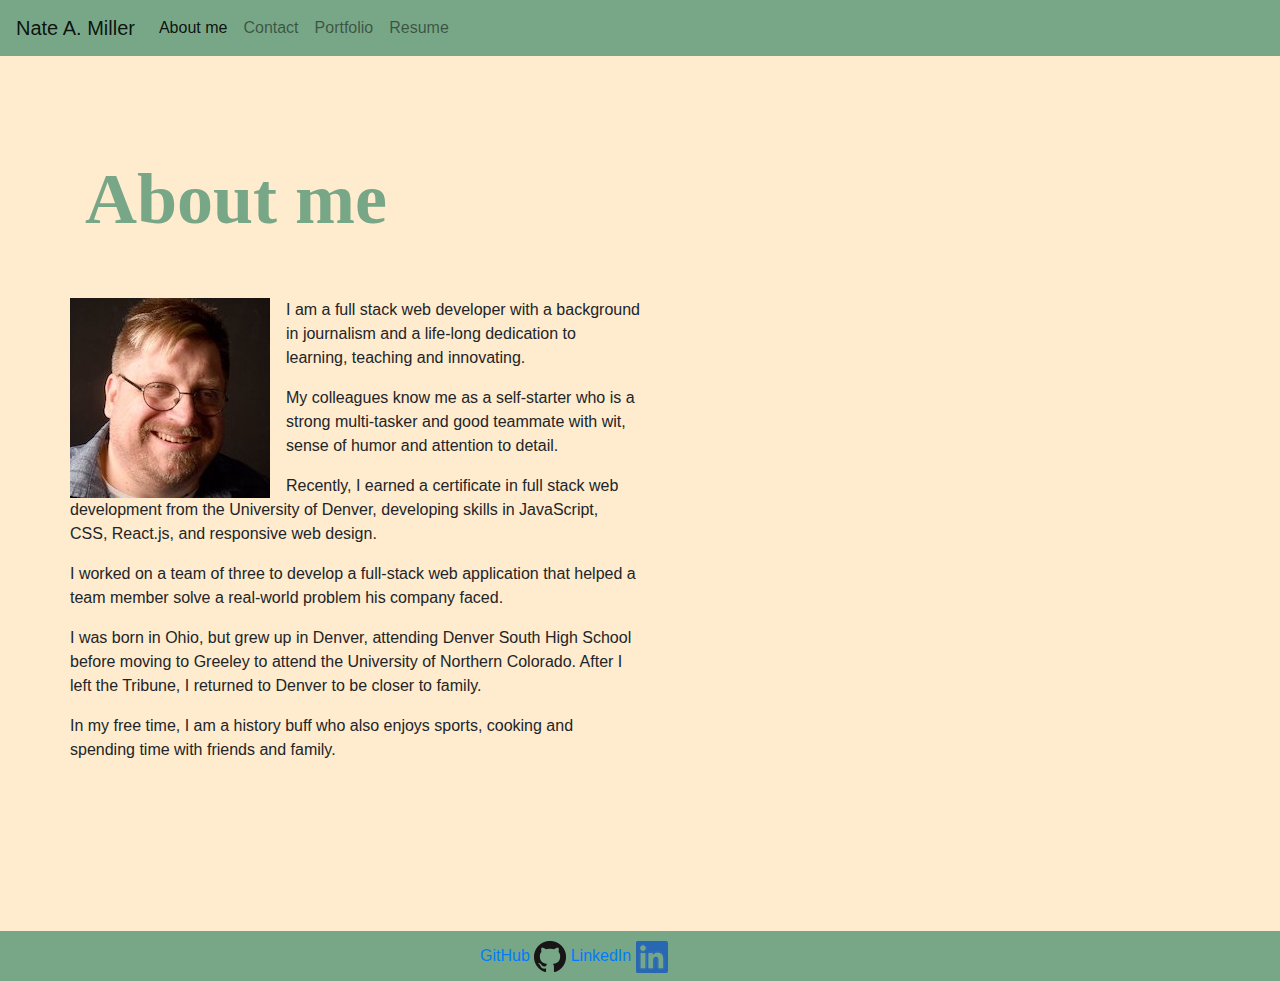
<file: index.html>
<!DOCTYPE html>
<html lang="en">
  <head>
    <meta charset="UTF-8" />
    <meta name="viewport" content="width=device-width, initial-scale=1.0" />
    <title>Nate Miller</title>
    <link
      rel="stylesheet"
      href="https://stackpath.bootstrapcdn.com/bootstrap/4.5.2/css/bootstrap.min.css"
      integrity="sha384-JcKb8q3iqJ61gNV9KGb8thSsNjpSL0n8PARn9HuZOnIxN0hoP+VmmDGMN5t9UJ0Z"
      crossorigin="anonymous"
    />
    <link rel="stylesheet" href="assets/styles.css" />
  </head>
  <body class="bground">
    <nav
      class="navbar navbar-expand-lg navbar-light lg-light"
      style="background-color: #78a787"
    >
      <a class="navbar-brand" href="index.html">Nate A. Miller</a>
      <button
        class="navbar-toggler"
        type="button"
        data-toggle="collapse"
        data-target="#navbarNav"
        aria-controls="navbarNav"
        aria-expanded="false"
        aria-label="Toggle navigation"
      >
        <span class="navbar-toggler-icon"></span>
      </button>
      <div class="collapse navbar-collapse" id="navbarNav">
        <ul class="navbar-nav">
          <li class="nav-item active">
            <a class="nav-link" href="index.html"
              >About me <span class="sr-only">(current)</span></a
            >
          </li>
          <li class="nav-item">
            <a class="nav-link" href="contact.html">Contact</a>
          </li>
          <li class="nav-item">
            <a class="nav-link" href="portfolio.html">Portfolio</a>
          </li>
          <li class="nav-item">
            <a class="nav-link" href="resume.html">Resume</a>
          </li>
        </ul>
      </div>
    </nav>
    <article class="wrapper">
      <section class="container">
        <div class="row">
          <div class="col-lg-12">
            <h1 class="top">About me</h1>
          </div>
          <article class="row single-post mt-5 no-gutters">
            <div class="col-md-6">
              <div class="image-wrapper float-left pr-3">
                <img
                  src="assets/NateMillerSmall.jpg"
                  alt="Nate Miller"
                  title="Nate Miller"
                />
              </div>
              <div>
                <p>
                  I am a full stack web developer with a background in journalism and a life-long dedication to learning, teaching and innovating.
                </p>
                <p>
                  My colleagues know me as a self-starter who is a strong multi-tasker and good teammate with wit, sense of humor and attention to detail. 
                <p>
                  Recently, I earned a certificate in full stack web development from the University of Denver, developing skills in JavaScript, CSS, React.js, and responsive web design.  
                </p>
                <p>
                  I worked on a team of three to develop a full-stack web application that helped a team member solve a real-world problem his company faced.
                </p>
                <p>
                  I was born in Ohio, but grew up in Denver, attending Denver
                  South High School before moving to Greeley to attend the
                  University of Northern Colorado. After I left the Tribune, I
                  returned to Denver to be closer to family.
                </p>
                <p>
                  In my free time, I am a history buff who also enjoys sports,
                  cooking and spending time with friends and family.
                </p>
              </div>
            </div>
          </article>
        </div>
      </section>
      <div class="push"></div>
    </article>
    <footer class="footer">
      <div class="github">
        <a href="https://github.com/nmiller2379">
          GitHub
          <img src="assets/GitHub-Mark-32px.png" alt="HTML tutorial">
          </a>
          <a href="https://www.linkedin.com/in/nate-miller-80322529/">
            LinkedIn
            <img src="assets/Sm-LI-In-Bug.png" alt="HTML tutorial">
            </a>
      </div>
      
    </footer>
  </body>
  <script
    src="https://code.jquery.com/jquery-3.5.1.slim.min.js"
    integrity="sha384-DfXdz2htPH0lsSSs5nCTpuj/zy4C+OGpamoFVy38MVBnE+IbbVYUew+OrCXaRkfj"
    crossorigin="anonymous"
  ></script>
  <script
    src="https://cdn.jsdelivr.net/npm/popper.js@1.16.1/dist/umd/popper.min.js"
    integrity="sha384-9/reFTGAW83EW2RDu2S0VKaIzap3H66lZH81PoYlFhbGU+6BZp6G7niu735Sk7lN"
    crossorigin="anonymous"
  ></script>
  <script
    src="https://stackpath.bootstrapcdn.com/bootstrap/4.5.2/js/bootstrap.min.js"
    integrity="sha384-B4gt1jrGC7Jh4AgTPSdUtOBvfO8shuf57BaghqFfPlYxofvL8/KUEfYiJOMMV+rV"
    crossorigin="anonymous"
  ></script>
</html>
</file>
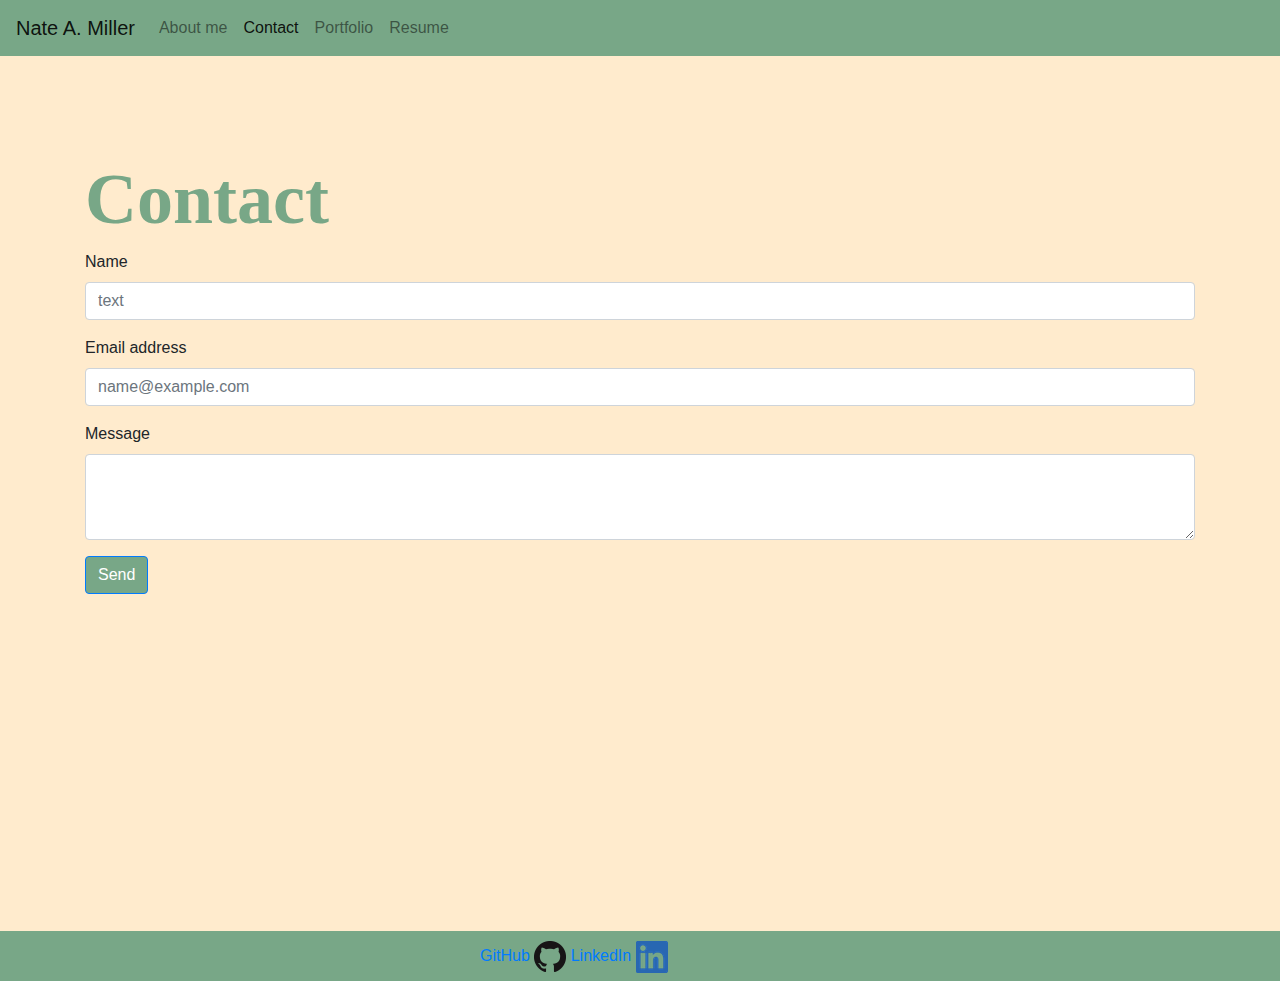
<file: contact.html>
<!DOCTYPE html>
<html lang="en">
  <head>
    <meta charset="UTF-8" />
    <meta name="viewport" content="width=device-width, initial-scale=1.0" />
    <title>Nate A. Miller</title>
    <link
      rel="stylesheet"
      href="https://stackpath.bootstrapcdn.com/bootstrap/4.5.2/css/bootstrap.min.css"
      integrity="sha384-JcKb8q3iqJ61gNV9KGb8thSsNjpSL0n8PARn9HuZOnIxN0hoP+VmmDGMN5t9UJ0Z"
      crossorigin="anonymous"
    />
    <link rel="stylesheet" href="assets/styles.css" />
  </head>
  <body class="bground">
    <nav
      class="navbar navbar-expand-lg navbar-light lg-light"
      style="background-color: #78a787"
    >
      <a class="navbar-brand" href="index.html">Nate A. Miller</a>
      <button
        class="navbar-toggler"
        type="button"
        data-toggle="collapse"
        data-target="#navbarNav"
        aria-controls="navbarNav"
        aria-expanded="false"
        aria-label="Toggle navigation"
      >
        <span class="navbar-toggler-icon"></span>
      </button>
      <div class="collapse navbar-collapse" id="navbarNav">
        <ul class="navbar-nav">
          <li class="nav-item">
            <a class="nav-link" href="index.html">About me</a>
          </li>
          <li class="nav-item active">
            <a class="nav-link" href="contact.html"
              >Contact <span class="sr-only">(current)</span>
            </a>
          </li>
          <li class="nav-item">
            <a class="nav-link" href="portfolio.html">Portfolio</a>
          </li>
          <li class="nav-item">
            <a class="nav-link" href="resume.html">Resume</a>
          </li>
        </ul>
      </div>
    </nav>
    <article class="wrapper">
      <section class="container">
        <div class="row">
          <div class="col-lg-12">
            <h1 class="top">Contact</h1>
          </div>
        </div>
        <form>
          <div class="form-group">
            <label for="exampleFormControlInput1">Name</label>
            <input
              class="form-control"
              id="exampleFormControlInput1"
              placeholder="text"
            />
          </div>
          <div class="form-group">
            <label for="exampleFormControlInput1">Email address</label>
            <input
              type="email"
              class="form-control"
              id="exampleFormControlInput1"
              placeholder="name@example.com"
            />
          </div>
          <div class="form-group">
            <label for="exampleFormControlTextarea1">Message</label>
            <textarea
              class="form-control"
              id="exampleFormControlTextarea1"
              rows="3"
            ></textarea>
          </div>
          <button
            type="submit"
            class="btn btn-primary"
            style="background-color: #78a787"
          >
            Send
          </button>
        </form>
      </section>
    </article>
    <footer class="footer">
      <div class="github">
        <a href="https://github.com/nmiller2379">
          GitHub
          <img src="assets/GitHub-Mark-32px.png" alt="HTML tutorial">
          </a>
          <a href="https://www.linkedin.com/in/nate-miller-80322529/">
            LinkedIn
            <img src="assets/Sm-LI-In-Bug.png" alt="HTML tutorial">
            </a>
      </div>
    </footer>
  </body>
  <script
    src="https://code.jquery.com/jquery-3.5.1.slim.min.js"
    integrity="sha384-DfXdz2htPH0lsSSs5nCTpuj/zy4C+OGpamoFVy38MVBnE+IbbVYUew+OrCXaRkfj"
    crossorigin="anonymous"
  ></script>
  <script
    src="https://cdn.jsdelivr.net/npm/popper.js@1.16.1/dist/umd/popper.min.js"
    integrity="sha384-9/reFTGAW83EW2RDu2S0VKaIzap3H66lZH81PoYlFhbGU+6BZp6G7niu735Sk7lN"
    crossorigin="anonymous"
  ></script>
  <script
    src="https://stackpath.bootstrapcdn.com/bootstrap/4.5.2/js/bootstrap.min.js"
    integrity="sha384-B4gt1jrGC7Jh4AgTPSdUtOBvfO8shuf57BaghqFfPlYxofvL8/KUEfYiJOMMV+rV"
    crossorigin="anonymous"
  ></script>
</html>
</file>
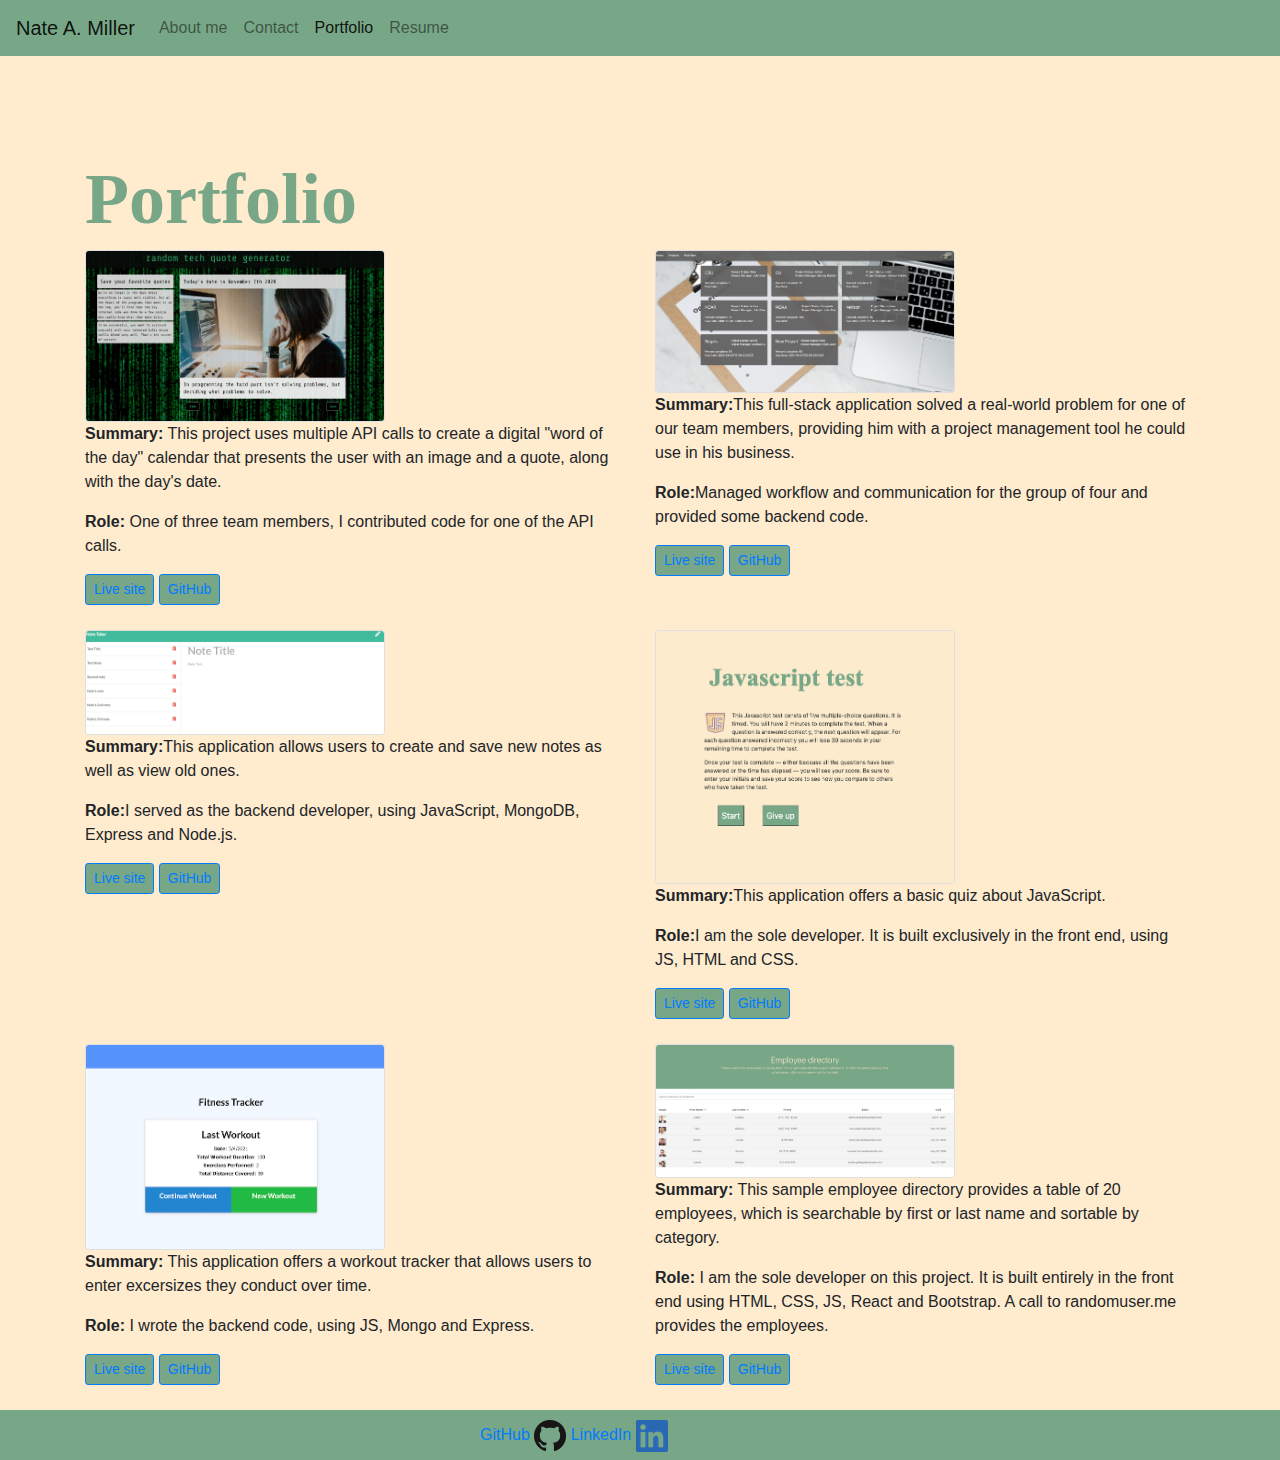
<file: portfolio.html>
<!DOCTYPE html>
<html lang="en">
  <head>
    <meta charset="UTF-8" />
    <meta name="viewport" content="width=device-width, initial-scale=1.0" />
    <title>Nate Miller</title>
    <link
      rel="stylesheet"
      href="https://stackpath.bootstrapcdn.com/bootstrap/4.5.2/css/bootstrap.min.css"
      integrity="sha384-JcKb8q3iqJ61gNV9KGb8thSsNjpSL0n8PARn9HuZOnIxN0hoP+VmmDGMN5t9UJ0Z"
      crossorigin="anonymous"
    />
    <link rel="stylesheet" href="assets/styles.css" />
  </head>
  <body class="bground">
    <nav
      class="navbar navbar-expand-lg navbar-light lg-light"
      style="background-color: #78a787"
    >
      <a class="navbar-brand" href="index.html">Nate A. Miller</a>
      <button
        class="navbar-toggler"
        type="button"
        data-toggle="collapse"
        data-target="#navbarNav"
        aria-controls="navbarNav"
        aria-expanded="false"
        aria-label="Toggle navigation"
      >
        <span class="navbar-toggler-icon"></span>
      </button>
      <div class="collapse navbar-collapse" id="navbarNav">
        <ul class="navbar-nav">
          <li class="nav-item">
            <a class="nav-link" href="index.html">About me</a>
          </li>
          <li class="nav-item">
            <a class="nav-link" href="contact.html">Contact</a>
          </li>
          <li class="nav-item active">
            <a class="nav-link" href="portfolio.html"
              >Portfolio <span class="sr-only">(current)</span></a
            >
          </li>
          <li class="nav-item">
            <a class="nav-link" href="resume.html">Resume</a>
          </li>
        </ul>
      </div>
    </nav>
    <article class="wrapper">
      <section class="container">
        <div class="row">
          <div class="col-lg-12">
            <h1 class="top">Portfolio</h1>
          </div>
        </div>
      </section>
      <section class="container">
        <div class="row">
          <div class="col">
            <img 
            class="card"
            width="300px"
            src="assets/quote-generator.png" 
            alt="quote generator">
            <div>
              <p><strong>Summary:</strong> This project uses multiple API calls to create a digital "word of the day" calendar that presents the user with an image and a quote, along with the day's date.</p>
              <p><strong>Role:</strong> One of three team members, I contributed code for one of the API calls.</p>
            </div>
            <div class="btnspacing">
              <a class="btn btn-outline-primary btn-sm" href="https://njleoni.github.io/project_random_quotes/"  style="background-color: #78a787;" role="button">Live site</a>
              <a class="btn btn-outline-primary btn-sm" href="https://github.com/njleoni/project_random_quotes" style="background-color: #78a787;" role="button">GitHub</a>
            </div>
          </div>
          <div class="col">
            <img 
            class="card"
            width="300px"
            src="assets/project-management.png" 
            alt="Project management application">
            <div>
              <p><strong>Summary:</strong>This full-stack application solved a real-world problem for one of our team members, providing him with a project management tool he could use in his business.</p>
              <p><strong>Role:</strong>Managed workflow and communication for the group of four and provided some backend code.</p>
            </div>
            <div class="btnspacing">
              <a class="btn btn-outline-primary btn-sm" href="https://floating-wildwood-05165.herokuapp.com/all" style="background-color: #78a787;" role="button">Live site</a>
              <a class="btn btn-outline-primary btn-sm" href="https://github.com/nickkeller316/project2" style="background-color: #78a787;" role="button">GitHub</a>
            </div>
          </div>
        </div>
        <div class="row">
          <div class="col">
            <img
            class="card"
            width="300px" 
            src="assets/note-taker.png" 
            alt="note taker">
            <div>
              <p><strong>Summary:</strong>This application allows users to create and save new notes as well as view old ones.</p>
              <p><strong>Role:</strong>I served as the backend developer, using JavaScript, MongoDB, Express and Node.js.</p>
            </div>
            <div class="btnspacing">
              <a class="btn btn-outline-primary btn-sm" href="https://obscure-basin-20721.herokuapp.com/notes" style="background-color: #78a787;" role="button">Live site</a>
              <a class="btn btn-outline-primary btn-sm" href="https://github.com/nmiller2379/note-taker" style="background-color: #78a787;" role="button">GitHub</a>
            </div>
          </div>
          <div class="col">
            <img
            class="card"
            width="300px" 
            src="assets/js-quiz.png" 
            alt="Javascript quiz">
            <div>
              <p><strong>Summary:</strong>This application offers a basic quiz about JavaScript.</p>
              <p><strong>Role:</strong>I am the sole developer. It is built exclusively in the front end, using JS, HTML and CSS.</p>
            </div>
            <div class="btnspacing">
              <a class="btn btn-outline-primary btn-sm" href="https://nmiller2379.github.io/js-test/" style="background-color: #78a787;" role="button">Live site</a>
              <a class="btn btn-outline-primary btn-sm" href="https://github.com/nmiller2379/js-test" style="background-color: #78a787;" role="button">GitHub</a>
            </div>  
          </div>
        </div>
        <div class="row">
          <div class="col">
            <img
            class="card"
            width="300px" 
            src="assets/workout-tracker.png" 
            alt="workout tracker">
            <div>
              <p><strong>Summary:</strong> This application offers a workout tracker that allows users to enter excersizes they conduct over time.</p>
              <p><strong>Role:</strong> I wrote the backend code, using JS, Mongo and Express.</p>
            </div>
            <a class="btn btn-outline-primary btn-sm" href="https://radiant-beyond-38440.herokuapp.com/" style="background-color: #78a787;" role="button">Live site</a>
            <a class="btn btn-outline-primary btn-sm" href="https://github.com/nmiller2379/workout-tracker" style="background-color: #78a787;" role="button">GitHub</a>
            </div>
            <div class="col">
              <img
              class="card"
              width="300px" 
              src="assets/company-directory.png" 
              alt="company directory">
              <div>
                <p><strong>Summary:</strong> This sample employee directory provides a table of 20 employees, which is searchable by first or last name and sortable by category.</p>
                <p><strong>Role:</strong> I am the sole developer on this project. It is built entirely in the front end using HTML, CSS, JS, React and Bootstrap. A call to randomuser.me provides the employees.</p>
              </div>
              <a class="btn btn-outline-primary btn-sm" href="https://nmiller2379.github.io/company-directory/" style="background-color: #78a787;" role="button">Live site</a>
              <a class="btn btn-outline-primary btn-sm" href="https://github.com/nmiller2379/company-directory" style="background-color: #78a787;" role="button">GitHub</a>
              </div>
          </div>

        </div>

      </section>
      <div class="push"></div>
    </article>
    <footer class="footer">
      <div class="github">
        <a href="https://github.com/nmiller2379">
          GitHub
          <img src="assets/GitHub-Mark-32px.png" alt="HTML tutorial">
          </a>
          <a href="https://www.linkedin.com/in/nate-miller-80322529/">
            LinkedIn
            <img src="assets/Sm-LI-In-Bug.png" alt="HTML tutorial">
            </a>
      </div>
    </footer>
  </body>
  <script
    src="https://code.jquery.com/jquery-3.5.1.slim.min.js"
    integrity="sha384-DfXdz2htPH0lsSSs5nCTpuj/zy4C+OGpamoFVy38MVBnE+IbbVYUew+OrCXaRkfj"
    crossorigin="anonymous"
  ></script>
  <script
    src="https://cdn.jsdelivr.net/npm/popper.js@1.16.1/dist/umd/popper.min.js"
    integrity="sha384-9/reFTGAW83EW2RDu2S0VKaIzap3H66lZH81PoYlFhbGU+6BZp6G7niu735Sk7lN"
    crossorigin="anonymous"
  ></script>
  <script
    src="https://stackpath.bootstrapcdn.com/bootstrap/4.5.2/js/bootstrap.min.js"
    integrity="sha384-B4gt1jrGC7Jh4AgTPSdUtOBvfO8shuf57BaghqFfPlYxofvL8/KUEfYiJOMMV+rV"
    crossorigin="anonymous"
  ></script>
</html>
</file>
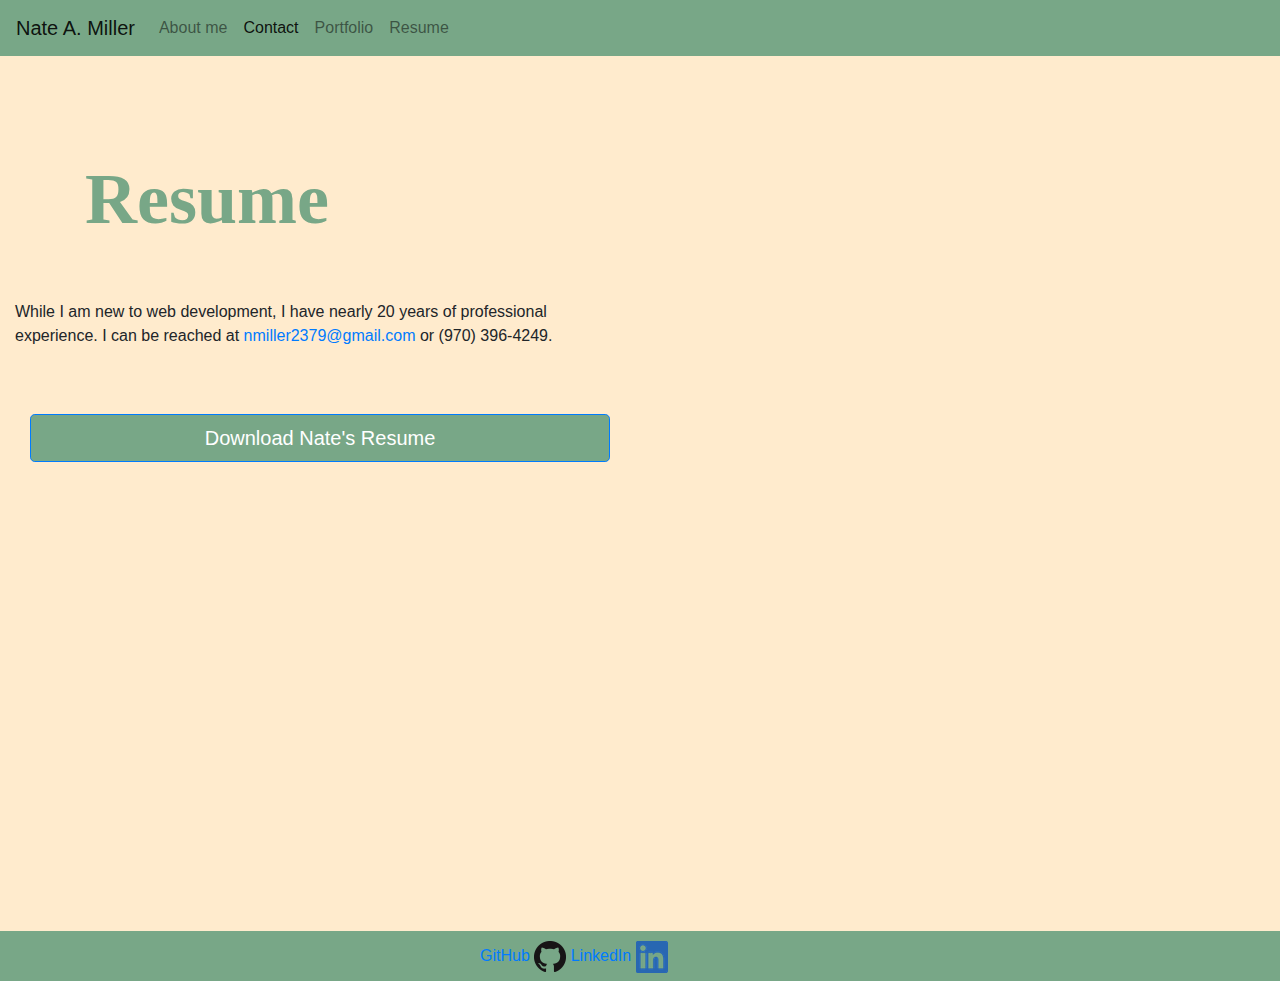
<file: resume.html>
<!DOCTYPE html>
<html lang="en">
<head>
    <meta charset="UTF-8">
    <meta name="viewport" content="width=device-width, initial-scale=1.0">
    <title>Nate Miller</title>
    <link
      rel="stylesheet"
      href="https://stackpath.bootstrapcdn.com/bootstrap/4.5.2/css/bootstrap.min.css"
      integrity="sha384-JcKb8q3iqJ61gNV9KGb8thSsNjpSL0n8PARn9HuZOnIxN0hoP+VmmDGMN5t9UJ0Z"
      crossorigin="anonymous"
    />
    <link rel="stylesheet" href="assets/styles.css" />
</head>
<body class="bground">
    <nav
      class="navbar navbar-expand-lg navbar-light lg-light"
      style="background-color: #78a787"
    >
      <a class="navbar-brand" href="index.html">Nate A. Miller</a>
      <button
        class="navbar-toggler"
        type="button"
        data-toggle="collapse"
        data-target="#navbarNav"
        aria-controls="navbarNav"
        aria-expanded="false"
        aria-label="Toggle navigation"
      >
        <span class="navbar-toggler-icon"></span>
      </button>
      <div class="collapse navbar-collapse" id="navbarNav">
        <ul class="navbar-nav">
          <li class="nav-item">
            <a class="nav-link" href="index.html">About me</a>
          </li>
          <li class="nav-item active">
            <a class="nav-link" href="contact.html"
              >Contact
            </a>
          </li>
          <li class="nav-item">
            <a class="nav-link" href="portfolio.html">Portfolio</a>
          </li>
          <li class="nav-item">
            <a class="nav-link" href="resume.html">Resume <span class="sr-only">(current)</span></a>
          </li>
        </ul>
      </div>
    </nav>
    <article class="wrapper">
        <section class="container">
            <div class="row">
                <div class="col-lg-12">
                    <h1 class="top">
                        Resume
                    </h1>
                </div>
            </div>
        </section>
        <section class="col-md-6" id="textspacing">
            <p>
                While I am new to web development, I have nearly 20 years of professional experience. I can be reached at <a href="mailto:nmiller2379@gmail.com">nmiller2379@gmail.com</a> or (970) 396-4249.
            </p>
            <div class="col-md-12" id="textspacing">
                <a class="btn btn-primary btn-lg btn-block" href="assets/Nate's technical resume.pdf" style="background-color: #78a787;" role="button">Download Nate's Resume</a>
            </div>
        </section>
    </article>
    <footer class="footer">
        <div class="github">
          <a href="https://github.com/nmiller2379">
            GitHub
            <img src="assets/GitHub-Mark-32px.png" alt="GitHub logo">
            </a>
            <a href="https://www.linkedin.com/in/nate-miller-80322529/">
              LinkedIn
              <img src="assets/Sm-LI-In-Bug.png" alt="LinkedIn Logo">
              </a>
        </div>
        
      </footer>
</body>
</html>
</file>
<file: assets/styles.css>
.bground {
  background-color: blanchedalmond;
}
.top {
  padding-bottom: 0px;
  padding-top: 100px;
  font-size: 72px;
  font-family: "Times New Roman", Times, serif;
  font-weight: bolder;
  color: #78a787;
}
.wrapper {
  min-height: 100%;
  margin-bottom: -25px;
}
footer {
  background-color: #78a787;
}
.footer,
.push {
  height: 50px;
}
.github {
  padding-top: 10px;
  margin: auto;
  width: 25%;
}
html,
body {
  height: 100%;
  margin: 0;
}
#textspacing {
  padding-top: 50px;
}

.btnspacing {
  padding-bottom: 25px;
}

.btncolor {
  background-color: #78a787;
}
</file>
